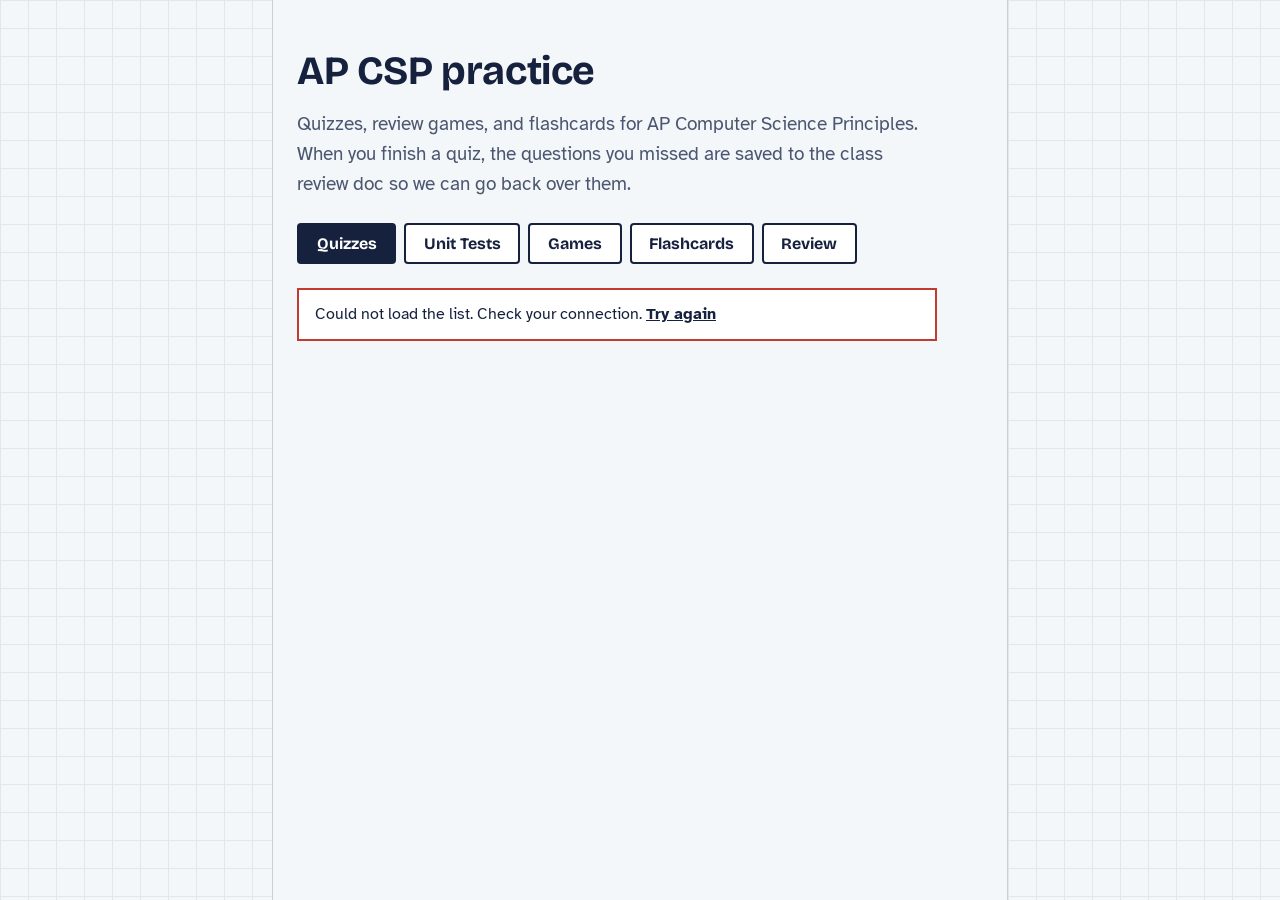
<file: index.html>
<!doctype html>
<html lang="en">
<head>
  <meta charset="utf-8">
  <meta name="viewport" content="width=device-width, initial-scale=1">
  <title>AP CSP practice</title>
  <link rel="icon" type="image/svg+xml" href="assets/favicon.svg">
<link rel="icon" type="image/png" href="assets/favicon.png">
  <link rel="preconnect" href="https://fonts.googleapis.com">
  <link rel="preconnect" href="https://fonts.gstatic.com" crossorigin>
  <link href="https://fonts.googleapis.com/css2?family=Atkinson+Hyperlegible:ital,wght@0,400;0,700;1,400&family=Bricolage+Grotesque:opsz,wght@12..96,600;12..96,700&display=swap" rel="stylesheet">
  <link rel="stylesheet" href="assets/style.css">
</head>
<body>
  <main>
    <h1>AP CSP practice</h1>
    <p class="lede">Quizzes, review games, and flashcards for AP Computer Science Principles. When you finish a quiz, the questions you missed are saved to the class review doc so we can go back over them.</p>

    <div class="tabs" role="tablist" id="tabs" aria-label="Type of activity"></div>
    <div id="list" aria-live="polite"><p class="loading">Loading…</p></div>
  </main>
  <script src="assets/config.js"></script>
  <script src="assets/library.js"></script>
</body>
</html>
</file>
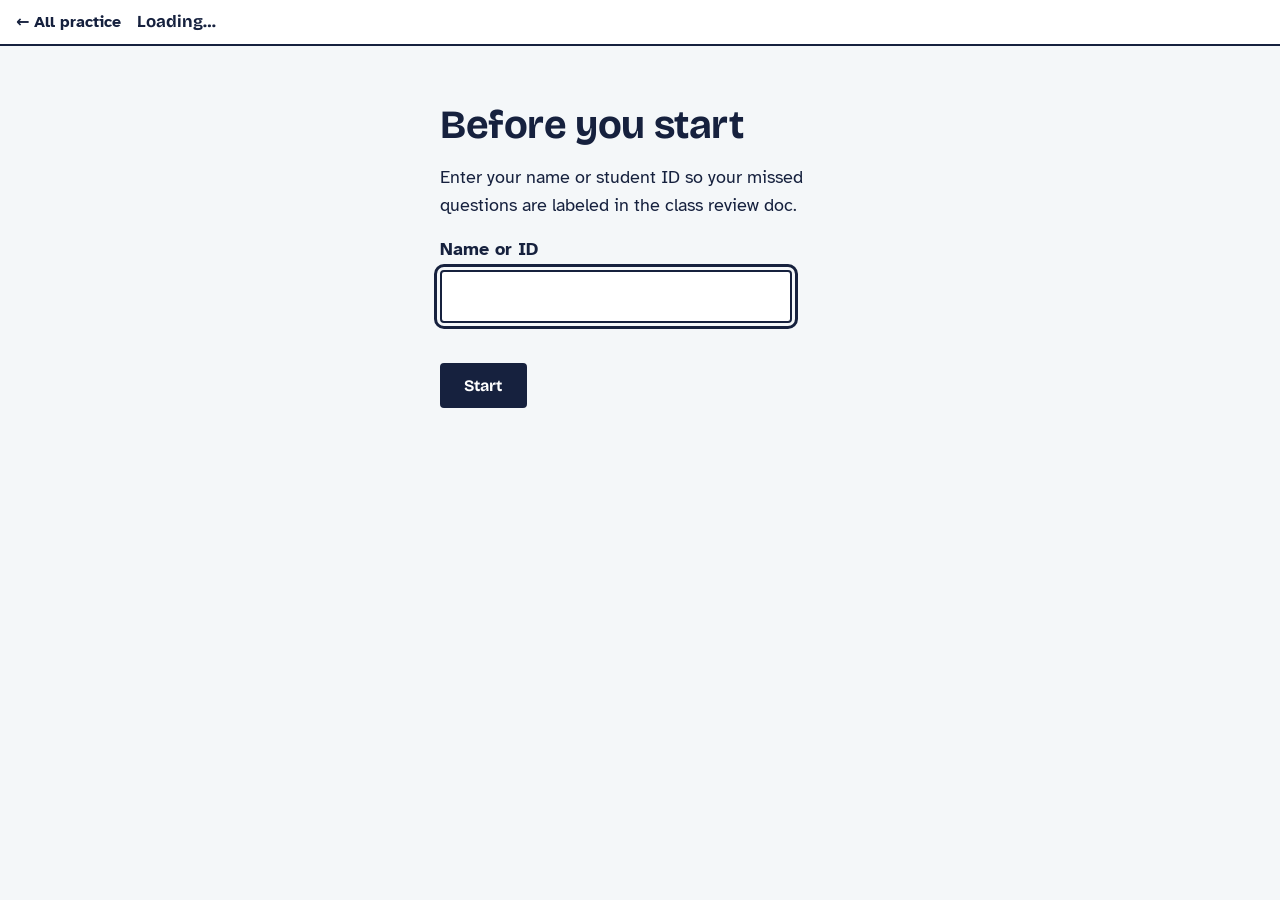
<file: play.html>
<!doctype html>
<html lang="en">
<head>
  <meta charset="utf-8">
  <meta name="viewport" content="width=device-width, initial-scale=1">
  <title>AP CSP practice</title>
  <link rel="icon" type="image/svg+xml" href="assets/favicon.svg">
<link rel="icon" type="image/png" href="assets/favicon.png">
  <link rel="preconnect" href="https://fonts.googleapis.com">
  <link rel="preconnect" href="https://fonts.gstatic.com" crossorigin>
  <link href="https://fonts.googleapis.com/css2?family=Atkinson+Hyperlegible:ital,wght@0,400;0,700;1,400&family=Bricolage+Grotesque:opsz,wght@12..96,600;12..96,700&display=swap" rel="stylesheet">
  <link rel="stylesheet" href="assets/style.css">
</head>
<body class="player">
  <header class="topbar">
    <a class="back-link" href="./">&larr; All practice</a>
    <span class="topbar-title" id="title">Loading…</span>
    <span class="who" id="who"></span>
  </header>
  <div class="status-bar" id="status" role="status" hidden></div>

  <section class="gate" id="gate" hidden>
    <form id="gateForm">
      <h1>Before you start</h1>
      <p>Enter your name or student ID so your missed questions are labeled in the class review doc.</p>
      <label for="sid">Name or ID</label>
      <input type="text" id="sid" autocomplete="off" maxlength="40">
      <p class="error-text" id="gateError" aria-live="polite"></p>
      <button class="primary" type="submit">Start</button>
    </form>
  </section>

  <p class="loading" id="loading">Loading…</p>
  <iframe id="frame" title="Activity" hidden
          sandbox="allow-scripts allow-modals allow-popups allow-forms"></iframe>

  <script src="assets/config.js"></script>
  <script src="assets/play.js"></script>
</body>
</html>
</file>
<file: assets/style.css>
:root {
  --paper: #F4F7F9;
  --grid: #E1E8ED;
  --line: #C5D0D9;
  --ink: #16213E;
  --ink-soft: #4B5670;
  --pen: #C23B2E;
  --pen-wash: #FCEDEA;
  --hi: #FFE66D;
  --display: 'Bricolage Grotesque', 'Trebuchet MS', system-ui, sans-serif;
  --body: 'Atkinson Hyperlegible', 'Segoe UI', system-ui, sans-serif;
  --mono: ui-monospace, 'Cascadia Code', Consolas, Menlo, monospace;
}

* { box-sizing: border-box; }

body {
  margin: 0;
  background-color: var(--paper);
  background-image:
    linear-gradient(var(--grid) 1px, transparent 1px),
    linear-gradient(90deg, var(--grid) 1px, transparent 1px);
  background-size: 28px 28px;
  color: var(--ink);
  font-family: var(--body);
  font-size: 1.125rem;
  line-height: 1.55;
}

main {
  max-width: 46rem;
  min-height: 100vh;
  margin: 0 auto;
  padding: 2.5rem 1.5rem 5rem;
  background: var(--paper);
  border-left: 1px solid var(--line);
  border-right: 1px solid var(--line);
}

h1, h2, h3 { font-family: var(--display); line-height: 1.15; letter-spacing: -0.01em; }
h1 { font-size: 2.5rem; font-weight: 700; margin: 0.5rem 0 1rem; }
h2 { font-size: 1.5rem; font-weight: 700; margin: 2rem 0 0.5rem; }
p { margin: 0 0 1rem; max-width: 40rem; }
sup { font-size: 0.7em; }

code {
  font-family: var(--mono);
  font-size: 0.92em;
  background: #E6ECF1;
  padding: 0.05em 0.35em;
  border-radius: 3px;
}

a { color: var(--ink); }
.back { display: inline-block; margin-bottom: 1rem; font-size: 1rem; color: var(--ink-soft); }
.lede { color: var(--ink-soft); font-size: 1.2rem; }

:focus-visible { outline: 3px solid var(--ink); outline-offset: 3px; }

/* Buttons */
button, .btn {
  font: 700 1rem var(--display);
  padding: 0.7rem 1.4rem;
  border: 2px solid var(--ink);
  border-radius: 4px;
  cursor: pointer;
  text-decoration: none;
  display: inline-block;
  color: var(--ink);
  background: transparent;
}
button.primary { background: var(--ink); color: #fff; }
button.primary:hover:not(:disabled) { background: #243157; }
button.ghost:hover:not(:disabled), .btn.ghost:hover { background: var(--hi); }
button:disabled { opacity: 0.4; cursor: not-allowed; }
button.link {
  border: 0; padding: 0; background: none; text-decoration: underline;
  font: inherit; font-weight: 700; color: var(--ink);
}

/* Home page list */
.unit { margin-top: 2.25rem; padding-bottom: 0.4rem; border-bottom: 2px solid var(--ink); font-size: 1.1rem; }
.quiz-row {
  display: flex; justify-content: space-between; align-items: baseline; gap: 1.5rem;
  padding: 1rem 0; border-bottom: 1px solid var(--line); text-decoration: none;
}
.quiz-row .t { font: 700 1.35rem var(--display); }
.quiz-row .d { display: block; color: var(--ink-soft); font-size: 1rem; }
.quiz-row .n { color: var(--ink-soft); font-size: 1rem; white-space: nowrap; }
.quiz-row:hover .t, .quiz-row:focus-visible .t {
  background: linear-gradient(transparent 55%, var(--hi) 55%);
}

/* Start screen */
form label { display: block; font-weight: 700; margin-bottom: 0.4rem; }
form input[type=text] {
  width: 100%; max-width: 22rem; font: inherit; padding: 0.65rem 0.8rem;
  border: 2px solid var(--ink); border-radius: 4px; background: #fff; color: var(--ink);
}
.help { color: var(--ink-soft); font-size: 1rem; margin-top: 0.5rem; }
.error-text { color: var(--pen); font-weight: 700; min-height: 1.5rem; margin: 0.5rem 0; }

/* Progress */
.progress { display: flex; flex-wrap: wrap; gap: 6px; margin: 0.5rem 0 0.75rem; }
.pip { width: 14px; height: 14px; border: 2px solid var(--ink); background: transparent; }
.pip.is-done { background: var(--ink); }
.pip.is-current { box-shadow: 0 0 0 3px var(--hi); }
.qcount { color: var(--ink-soft); font-size: 1rem; margin-bottom: 0.5rem; }

/* Question */
.note {
  background: #fff; border-left: 4px solid var(--ink);
  padding: 0.8rem 1rem; margin: 1rem 0; font-size: 1rem; max-width: 40rem;
}
.prompt { font-size: 1.5rem; margin: 0.5rem 0 1.25rem; max-width: 40rem; }
fieldset.choices { border: 0; padding: 0; margin: 0; }
.choice {
  display: flex; align-items: flex-start; gap: 0.8rem;
  background: #fff; border: 2px solid var(--line); border-radius: 4px;
  padding: 0.8rem 1rem; margin: 0.6rem 0; cursor: pointer; max-width: 40rem;
}
.choice:hover { border-color: var(--ink); }
.choice:has(input:checked) { background: var(--hi); border-color: var(--ink); }
.choice:has(input:focus-visible) { outline: 3px solid var(--ink); outline-offset: 3px; }
.choice input {
  appearance: none; -webkit-appearance: none; flex: none;
  width: 1.15rem; height: 1.15rem; margin: 0.28rem 0 0;
  border: 2px solid var(--ink); background: #fff; cursor: pointer;
}
.choice input:checked { background: var(--ink); box-shadow: inset 0 0 0 3px #fff; }
.hint { margin: 1.25rem 0; font-size: 1rem; max-width: 40rem; }
.hint summary { cursor: pointer; font-weight: 700; }
.hint p { background: var(--hi); padding: 0.6rem 0.9rem; margin: 0.6rem 0 0; }
.nav { display: flex; gap: 0.75rem; flex-wrap: wrap; margin-top: 1.75rem; }

/* Results: one square per question, 1 = correct, 0 = missed */
.bits { display: flex; flex-wrap: wrap; gap: 0.5rem; margin: 1.25rem 0 0.5rem; }
.bit {
  width: 2.75rem; height: 2.75rem; display: grid; place-items: center;
  font: 700 1.4rem var(--mono); border: 2px solid var(--ink); border-radius: 3px;
  animation: bit-in 0.35s both; animation-delay: var(--d, 0ms);
}
.bit.is-hit { background: var(--ink); color: #fff; }
.bit.is-miss { background: #fff; color: var(--pen); border-color: var(--pen); }
@keyframes bit-in { from { opacity: 0; transform: translateY(6px) scale(0.9); } }
.legend { color: var(--ink-soft); font-size: 1rem; }

.status {
  margin: 1.5rem 0; padding: 0.75rem 1rem; background: #fff;
  border: 2px solid var(--line); font-size: 1rem; max-width: 40rem;
}
.status.is-ok { border-color: var(--ink); }
.status.is-bad { border-color: var(--pen); }

.miss {
  border-left: 4px solid var(--pen); background: var(--pen-wash);
  padding: 1rem 1.25rem; margin: 1.25rem 0; max-width: 40rem;
}
.miss h3 { margin: 0 0 0.4rem; font-size: 1rem; }
.miss .q { font-weight: 700; margin-bottom: 0.6rem; }
.miss p { margin: 0.3rem 0; }
.miss .yours { color: var(--pen); }

@media (max-width: 520px) {
  h1 { font-size: 2rem; }
  .quiz-row { flex-direction: column; gap: 0.2rem; }
}
@media (prefers-reduced-motion: reduce) {
  .bit { animation: none; }
}

/* ---------- Home page tabs ---------- */
.tabs { display: flex; flex-wrap: wrap; gap: 0.5rem; margin: 1.5rem 0 0.5rem; }
.tab { padding: 0.55rem 1.1rem; background: #fff; }
.tab.is-on { background: var(--ink); color: #fff; }
.tab:not(.is-on):hover { background: var(--hi); }
.loading { color: var(--ink-soft); margin: 1.5rem 0; }

/* ---------- Player page ---------- */
body.player { background: var(--paper); display: flex; flex-direction: column; height: 100vh; height: 100dvh; margin: 0; }
.topbar {
  display: flex; align-items: center; gap: 1rem; flex-wrap: wrap;
  padding: 0.6rem 1rem; background: #fff; border-bottom: 2px solid var(--ink); font-size: 1rem;
}
.back-link { font-weight: 700; text-decoration: none; white-space: nowrap; }
.back-link:hover { background: linear-gradient(transparent 55%, var(--hi) 55%); }
.topbar-title { font: 700 1.05rem var(--display); flex: 1 1 12rem; min-width: 0; }
.who { color: var(--ink-soft); font-size: 0.95rem; }
.status-bar { padding: 0.55rem 1rem; font-size: 1rem; background: #fff; border-bottom: 2px solid var(--line); }
.status-bar.is-ok { border-bottom-color: var(--ink); background: #EAF6EC; }
.status-bar.is-bad { border-bottom-color: var(--pen); background: var(--pen-wash); }
.status-bar[hidden], .gate[hidden], iframe[hidden], .loading[hidden] { display: none; }
#frame { flex: 1 1 auto; width: 100%; border: 0; background: #fff; min-height: 0; }
body.player .loading { padding: 0 1rem; }
.gate { max-width: 28rem; margin: 3rem auto; padding: 0 1.5rem; }
</file>
